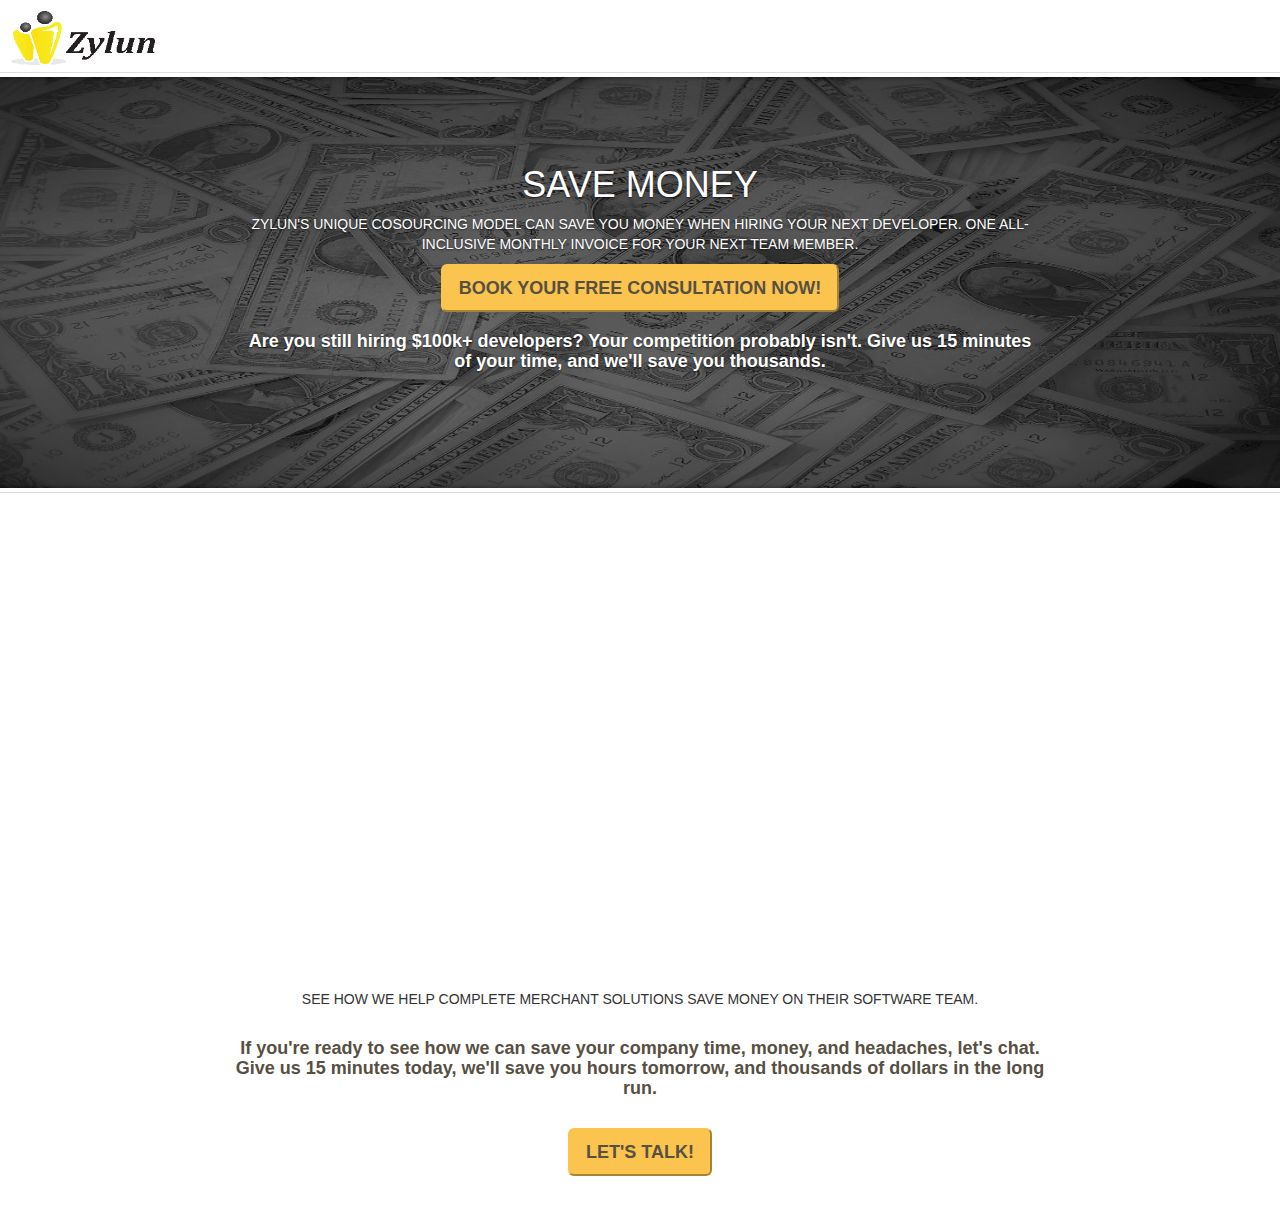
<file: save_money_templat/index.html>
<!DOCTYPE html>
<html lang="en">
<head>
   <meta charset="utf-8">
  <meta name="viewport" content="width=device-width, initial-scale=1">
  <link rel="stylesheet" href="https://maxcdn.bootstrapcdn.com/bootstrap/3.3.7/css/bootstrap.min.css">
  <script src="https://ajax.googleapis.com/ajax/libs/jquery/3.2.1/jquery.min.js"></script>
  <script src="https://maxcdn.bootstrapcdn.com/bootstrap/3.3.7/js/bootstrap.min.js"></script>
  <link rel="stylesheet" type="text/css" href="style.css">
  </head>
<body>
  <nav class="navbar navbar-light bg-faded">
    <a class="navbar-brand"  style="width: 200px;" id="logo" href="#">
      <img  class="ext-center" src="assets/images/zylun_logo_small.png" width="144" height="54" alt="zylun_logo">
    </a>
  </nav>
<div class="row" id="box-search">
    <div class="thumbnail text-center">
        <img src="assets/images/save_money_banner.jpg" alt="" class="img-responsive">
          <div class="carousel-caption">
              <h1>SAVE MONEY</h1>
              <p>ZYLUN'S UNIQUE COSOURCING MODEL CAN SAVE YOU MONEY WHEN HIRING YOUR NEXT DEVELOPER. ONE ALL-INCLUSIVE MONTHLY INVOICE FOR YOUR NEXT TEAM MEMBER.</p>
              <button type="button" class="btn-lg my-button" id="caption-btn">BOOK YOUR FREE CONSULTATION NOW!</button>
              <h3 id="h3-caption">Are you still hiring $100k+ developers? Your competition probably isn't. Give us 15 minutes of your time, and we'll save you thousands.</h3>
          </div>
    </div>
</div>
<div class="space-30"></div>
  <div class="container">
  	<div class="row text-center">
      <iframe width="730" height="411"  src="https://www.youtube.com/embed/u_0NKjG-_zE" frameborder="0"allowfullscreen></iframe>
  	</div>
  </div>
<div class="space-30"></div>
<div class="container">
	<div class="row text-center">
		<div class="">
			<p>SEE HOW WE HELP COMPLETE MERCHANT SOLUTIONS SAVE MONEY ON THEIR SOFTWARE TEAM.</p>
			<h3 class="before-lt space-30">If you're ready to see how we can save your company time, money, and headaches, let's chat. Give us 15 minutes today, we'll save you hours tomorrow, and thousands of dollars in the long run.</h3>
			<div class="space-30"></div>
			<button class="btn-lg my-button">LET'S TALK!</button>
		</div>
	</div>
</div>
</body>
<div class="space-30"></div>
<footer>
</footer>
</body>
</html>
</file>
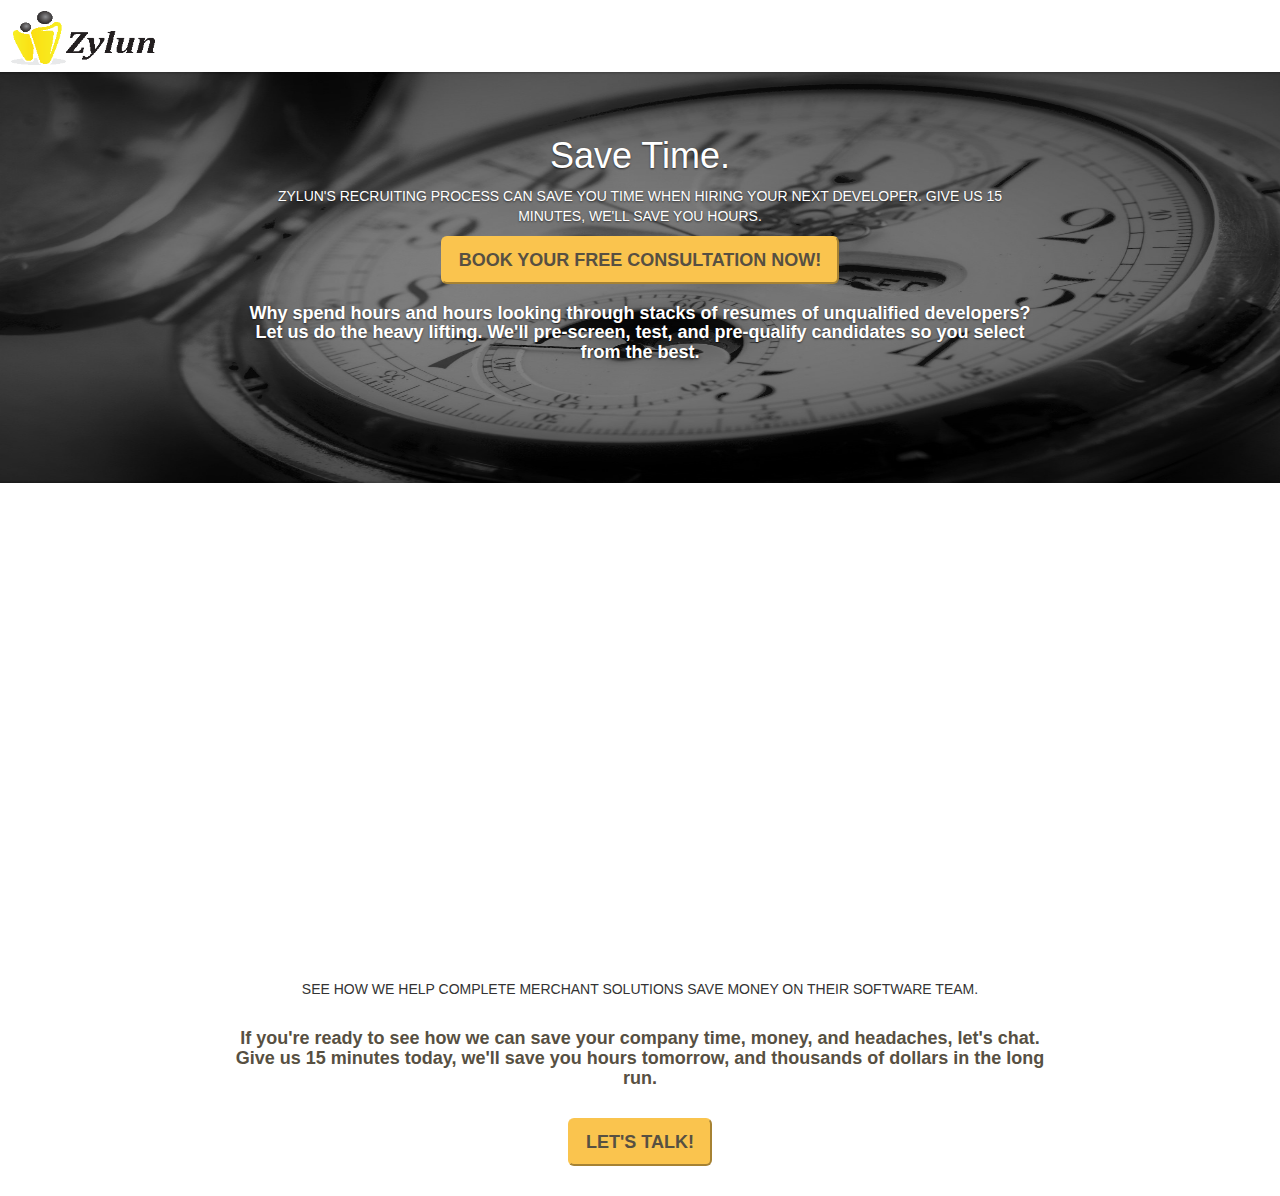
<file: save_time_template/index.html>
<!DOCTYPE html>
<html lang="en">
<head>
   <meta charset="utf-8">
  <meta name="viewport" content="width=device-width, initial-scale=1">
  <link rel="stylesheet" href="https://maxcdn.bootstrapcdn.com/bootstrap/3.3.7/css/bootstrap.min.css">
  <script src="https://ajax.googleapis.com/ajax/libs/jquery/3.2.1/jquery.min.js"></script>
  <script src="https://maxcdn.bootstrapcdn.com/bootstrap/3.3.7/js/bootstrap.min.js"></script>
  <link rel="stylesheet" type="text/css" href="style.css">
  </head>
<body>  
  <nav class="navbar navbar-light bg-faded">
    <a class="navbar-brand"  style="width: 200px;" id="logo" href="#">
      <img  class="ext-center" src="assets/images/zylun_logo_small.png" width="144" height="54" alt="zylun_logo">
    </a>
  </nav>
<div class="row" id="box-search">
    <div class="thumbnail text-center">
        <img src="assets/images/save_time_banner.jpg" alt="" class="img-responsive">
          <div class="carousel-caption">
              <h1>Save Time.</h1>
              <p>ZYLUN'S RECRUITING PROCESS CAN SAVE YOU TIME WHEN HIRING YOUR NEXT DEVELOPER. GIVE US 15 MINUTES, WE'LL SAVE YOU HOURS.</p>
              <button type="button" class="btn-lg my-button" id="caption-btn">BOOK YOUR FREE CONSULTATION NOW!</button>
              <h3 id="h3-caption">Why spend hours and hours looking through stacks of resumes of unqualified developers? Let us do the heavy lifting. We'll pre-screen, test, and pre-qualify candidates so you select from the best.</h3>
          </div>
    </div>
</div>
<div class="space-30"></div>
<div class="container">
  	<div class="row text-center">
      <iframe width="730" height="411"  src="https://www.youtube.com/embed/-NnjhC8MHF4" frameborder="0"allowfullscreen></iframe>
  	</div>
</div>
<div class="space-30"></div>
<div class="container">
  	<div class="row text-center">
    		<div class="">
      			<p>SEE HOW WE HELP COMPLETE MERCHANT SOLUTIONS SAVE MONEY ON THEIR SOFTWARE TEAM.</p>
      			<h3 class="before-lt space-30">If you're ready to see how we can save your company time, money, and headaches, let's chat. Give us 15 minutes today, we'll save you hours tomorrow, and thousands of dollars in the long run.</h3>
  			<div class="space-30"></div>
    			<button class="btn-lg my-button">LET'S TALK!</button>
  		</div>
  	</div>
</div>
</body>
<div class="space-30"></div>
<footer>
</footer>
</body>
</html>
</file>
<file: save_money_templat/style.css>
html,body{
  padding: 0 !important;
  margin: 0 !important;
  max-width: 100%;
    overflow-x: hidden;
}

h3 {
  font-size: 18px;
  font-weight: 700;
  /*color:#575042;*/
   }
/*hero image*/
}
.img-responsive > img{
 display: block;
 height: 411px;
 min-width: 100%;
 width: 100%;
 max-width: 100%;
 line-height: 1;
}
#h3-caption {
  color:white;
}
.modal-header-title {
  font-size: 40px;
}

#background_img {
  background-size: 100% ;
  height: 379px;
}



.navbar-brand {
  padding: 10px 10px 10px 10px;
}
.before-lt {
  display: block;
  width: 70%;
  margin: auto;
  color:#575042;
}
.thumbnail {
    position: relative;
    height: auto;
    
}

.carousel-caption {
      bottom: 80px !important; 
}

.thumbnail a>img, .thumbnail>img {
    height: 411px;
    width: 100%;
    
}

/*Margin;s Top*/

.space-30 { margin-top: 30px;}

iframe{
  width: 69.5% !important; 
  height: 411px !important;
}
/*buttons*/

.my-button {
  font-weight: 700;
  color:#575042;
  background-color: rgb(250, 196, 78);
  border-color: rgb(250, 196, 78);
  transition: all 0.3s ease 0s;
}

.my-button:hover {
  background-color: #fff;
  color:rgb(250, 196, 78);;
}

/*Media queries here*/

@media only screen and (max-width:425px){
  .carousel-caption {
    height: 80% !important;
  }
}

@media only screen and (max-width: 375px){
  .carousel-caption {
    height: 80% !important;
  }
}

@media only screen and (max-width: 320px){
  .carousel-caption {
    height: 80% !important;
    padding-top: 0 !important;
  }
}
@media only screen and (max-width: 480px){
  .carousel-caption {
    height: 80% !important;
  }
}
</file>
<file: save_time_template/style.css>
html{
  padding: 0 !important;
  margin: 0 !important;
  max-width: 100%;
  overflow-x: hidden;
}

h3 {
  font-size: 18px;
  font-weight: 700;
  color:#575042;
   }
/*hero image*/
#h3-caption {
  color:white;
}
.modal-header-title {
  font-size: 40px;;
}

#background_img {
  background-size: 100% auto;
  height: 379px;
}

.img-responsive > img{
 display: block;
 height: 411px;
 min-width: 100%;
 width: 100%;
 max-width: 100%;
 line-height: 1;
}

.navbar-brand {
  padding: 10px 10px 10px 10px;
}
.before-lt {
  display: block;
  width: 70%;
  margin: auto;
}
.thumbnail {
    position: relative;
    padding: 0 !important;
    border: 0 !important;
    width: 100%;
}

.carousel-caption {
      bottom: 80px !important; 
}

.thumbnail a>img, .thumbnail>img {
    margin-right: 0;
    margin-left: 0;
    width: 100%;
    height: 411px;
}

/*Margin;s Top*/

.space-30 { margin-top: 30px;}

iframe{
  width: 69.5% !important; 
  height: 411px !important;
}
/*buttons*/

.my-button {
  font-weight: 700;
  color:#575042;
  background-color: rgb(250, 196, 78);
  border-color: rgb(250, 196, 78);
  transition: all 0.3s ease 0s;
}

.my-button:hover {
  background-color: #ffffff;
  color:rgb(250, 196, 78);
}

/*Media queries here*/

@media only screen and (max-width:425px){
  .carousel-caption {
    height: 80% !important;
  }
}

@media only screen and (max-width: 375px){
  .carousel-caption {
    height: 80% !important;
  }
}

@media only screen and (max-width: 320px){
  .carousel-caption {
    height: 87% !important;
  }
}
@media only screen and (max-width: 320px){
  .carousel-caption {
    height: 90% !important;
  }
}
</file>
